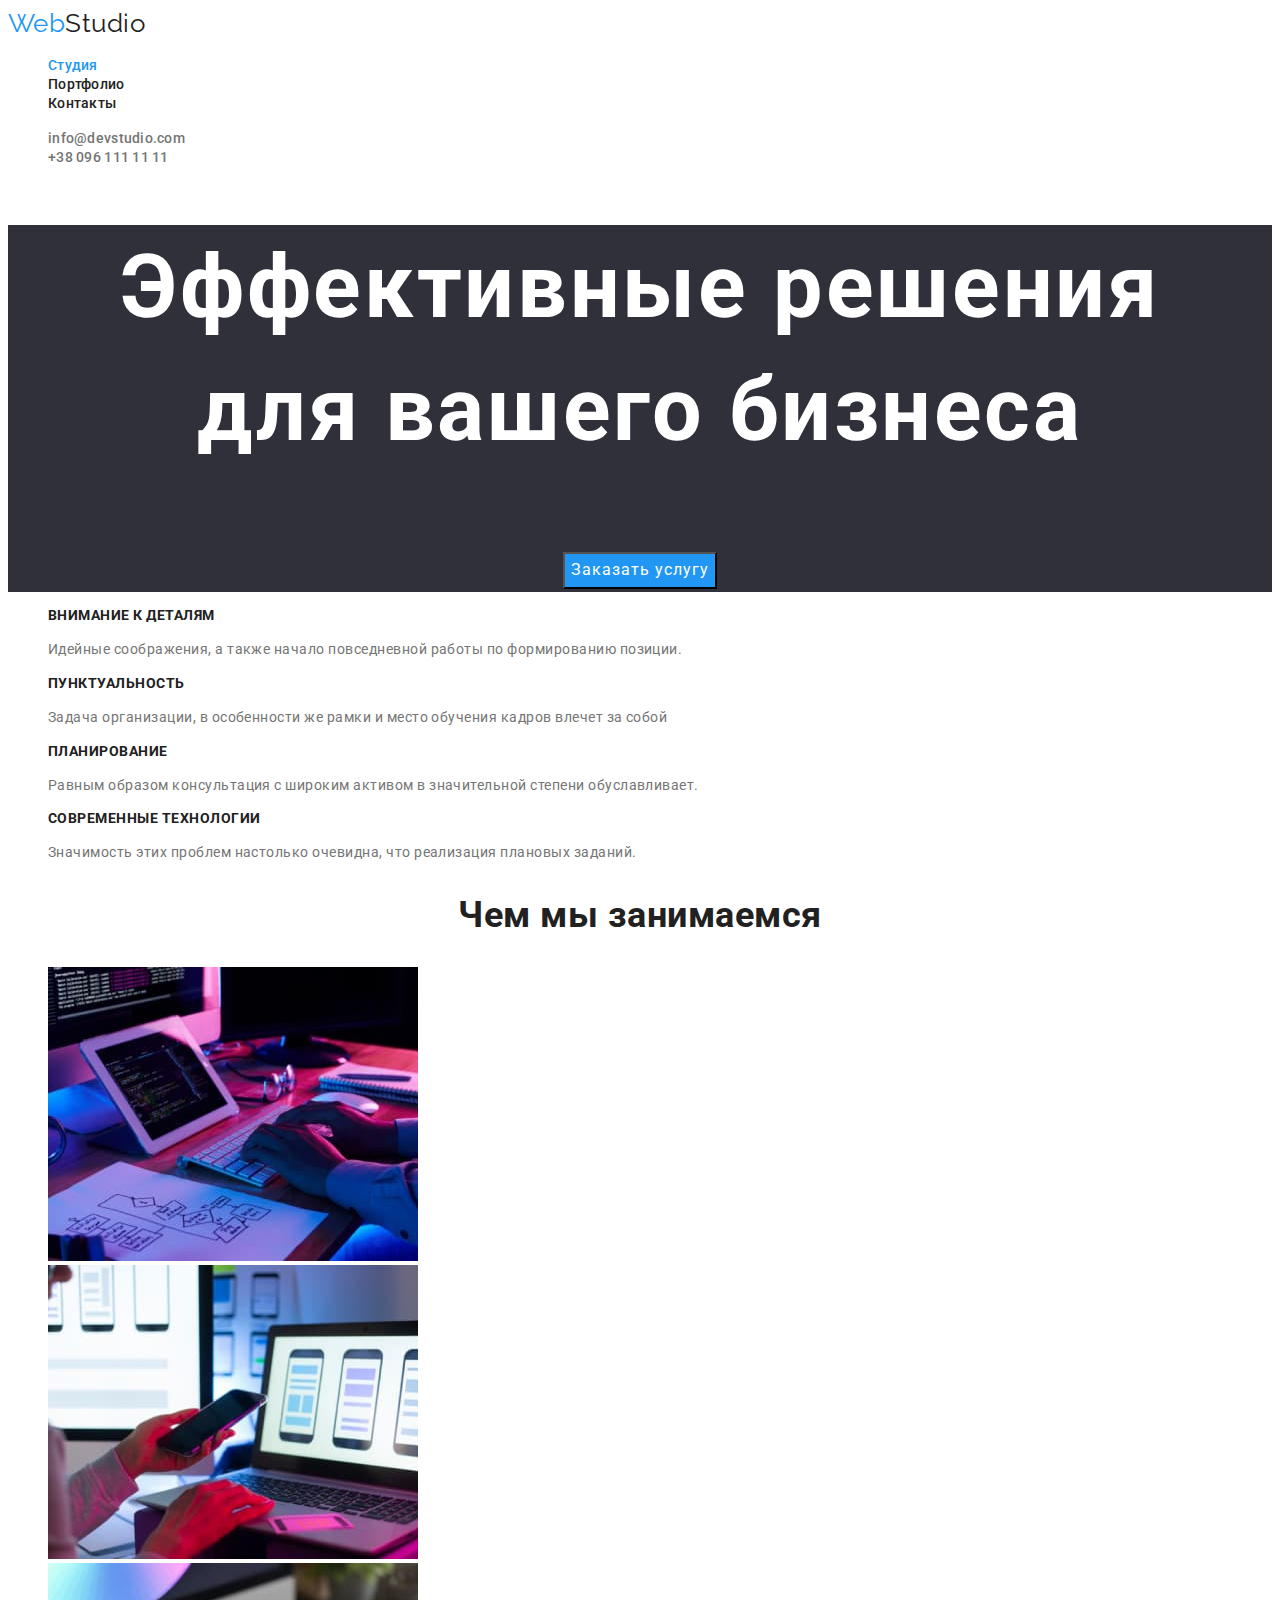
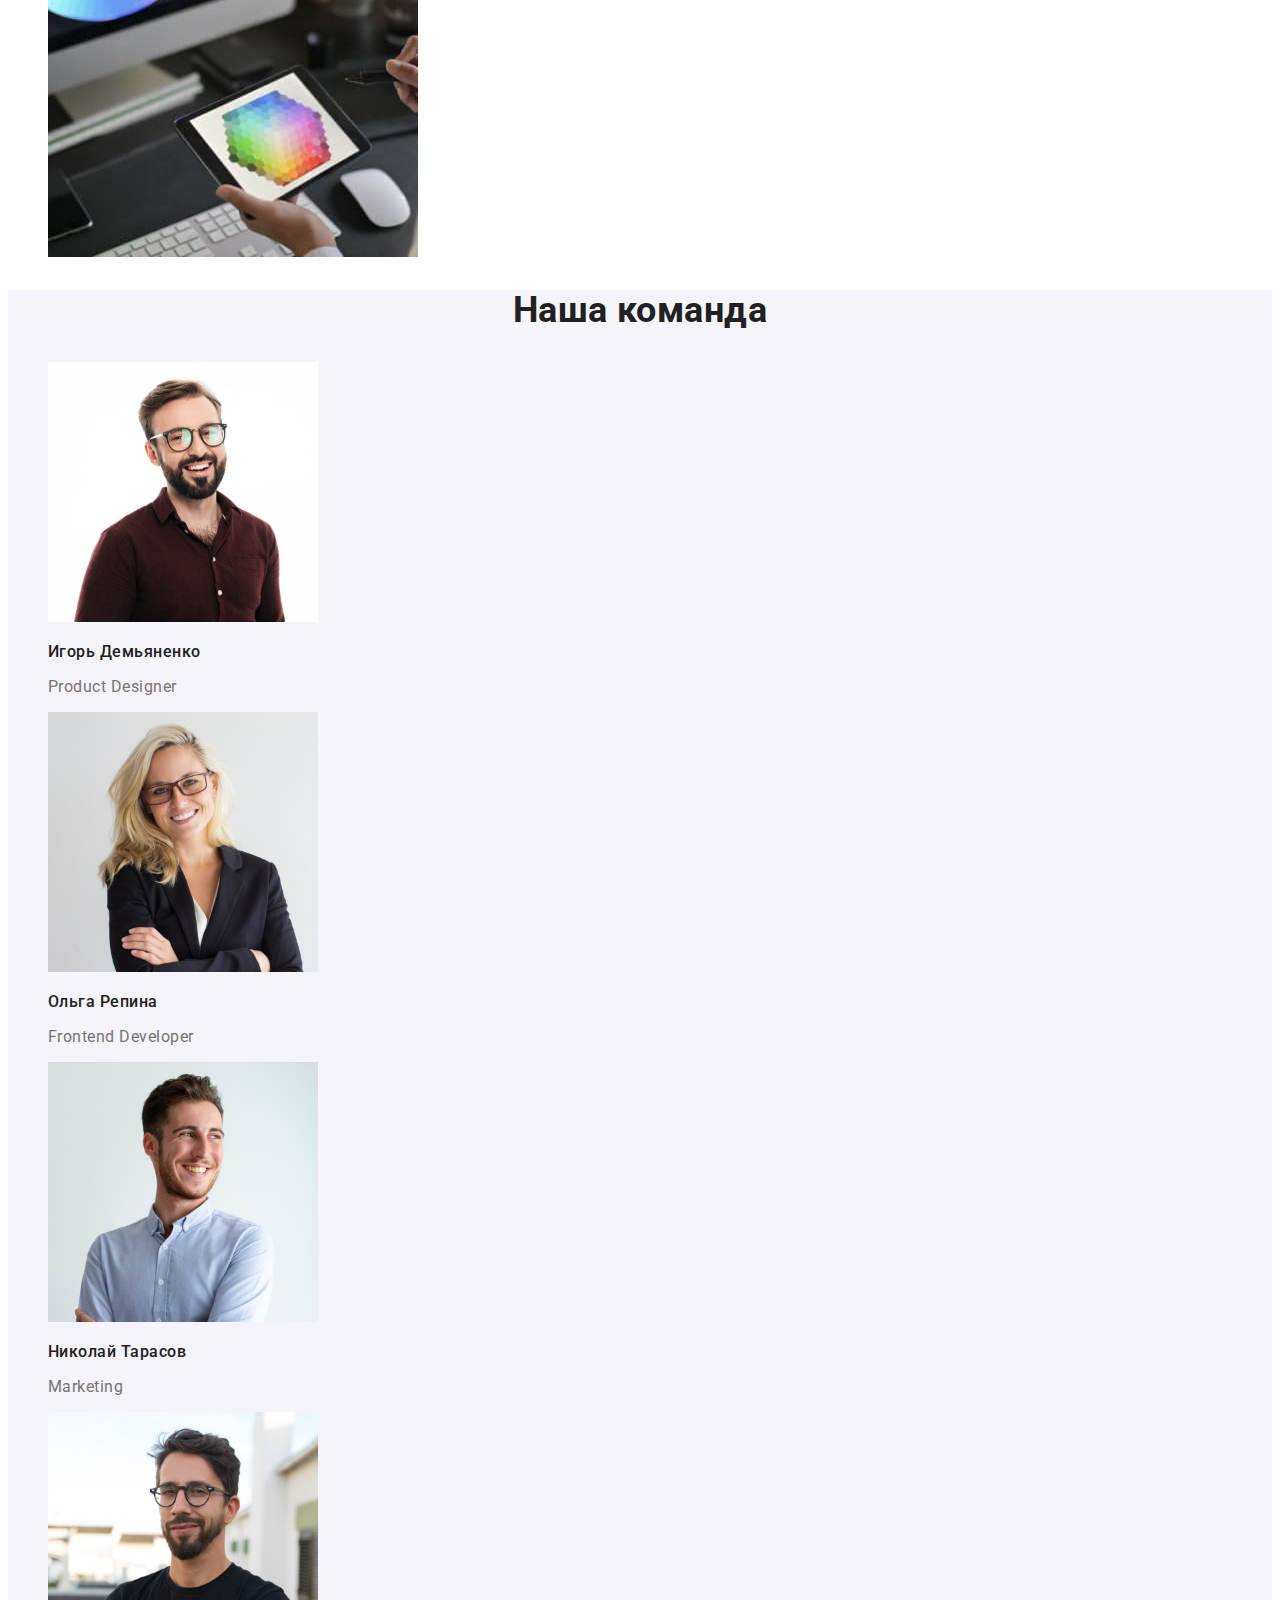
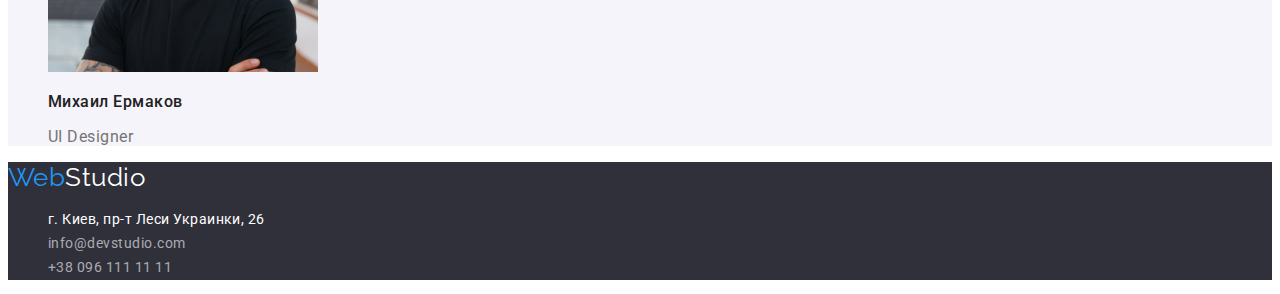
<file: index.html>
<!DOCTYPE html>
<html lang="ru">
<head>
    <meta charset="UTF-8">
    <meta http-equiv="X-UA-Compatible" content="IE=edge">
    <meta name="viewport" content="width=device-width, initial-scale=1.0">
    <title>Document</title>
    <link href="https://fonts.googleapis.com/css2?family=Raleway:wght@700&family=Roboto:wght@400;500;700;900&display=swap"
        rel="stylesheet">
    <link rel="stylesheet" href="./css/styles.css">
    
</head>
<body>
    <!--Шапка сайта-->
    <header>
        <nav>
            <a class="logo" href="/">Web<span class="accent">Studio</span></a>
            <ul>
                <li><a class="site-naw current" href="./index.html">Студия</a></li>
                <li><a class="site-naw" href="./profolio.html">Портфолио</a></li>
                <li><a class="site-naw" href="">Контакты</a></li>
            </ul>
        </nav>
        <ul>
            <li><a class="site-naw connect" href="mailto:info@devstudio.com">info@devstudio.com</a></li>
            <li><a class="site-naw connect" href="">+38 096 111 11 11</a></li>
        </ul>
    </header>
    <main>
    
        <!--Герой-->
        <section class="section-title hero">
            <h1>Эффективные решения<br>
                для вашего бизнеса</h1>
            <button class="button primary" type="button">Заказать услугу</button>
        </section>
    
        <!--Преимущества-->
        <section>
            <ul>
                <li>
                    <h3 class="title">Внимание к деталям</h3>
                    <p class="text">Идейные соображения, а также начало повседневной работы по формированию позиции.</p>
                </li>
                <li>
                    <h3 class="title">Пунктуальность</h3>
                    <p class="text">Задача организации, в особенности же рамки и место обучения кадров влечет за собой</p>
                </li>
                <li>
                    <h3 class="title">Планирование</h3>
                    <p class="text">Равным образом консультация с широким активом в значительной степени обуславливает.</p>
                </li>
                <li>
                    <h3 class="title">Современные технологии</h3>
                    <p class="text">Значимость этих проблем настолько очевидна, что реализация плановых заданий.</p>
                </li>
            </ul>
        </section>
    
        <!--Деятельность компании-->
        <section>
            <h2 class="headline">Чем мы занимаемся</h2>
            <ul>
                <li><img src="./images/box1.jpg" alt="Руки на клавиатуре" width="370"></li>
                <li><img src="./images/box2.jpg" alt="Рука с телефоном и открытым ноутбуком" width="370"></li>
                <li><img src="./images/box3.jpg" alt="В руке планшет с цветовой палитрой" width="370"></li>
            </ul>
        </section>
    
        <!--Команда-->
        <section class="section">
            <h2 class="headline">Наша команда</h2>
            <ul>
                <li><img src="./images/img1.jpg" alt="Парень в коричневой рубашке" width="270">
                    <h3 class="list">Игорь Демьяненко</h3>
                    <p class="item" lang="en">Product Designer</p>
                </li>
                <li><img src="./images/img2.jpg" alt="Девушка в черном пиджаке" width="270">
                    <h3 class="list">Ольга Репина</h3>
                    <p class="item" lang="en">Frontend Developer</p>
                </li>
                <li><img src="./images/img3.jpg" alt="Парень в белой рубашке" width="270">
                    <h3 class="list">Николай Тарасов</h3>
                    <p class="item" lang="en">Marketing</p>
                </li>
                <li><img src="./images/img4.jpg" alt="Парень в черной футболке" width="270">
                    <h3 class="list">Михаил Ермаков</h3>
                    <p class="item" lang="en">UI Designer</p>
                </li>
            </ul>
        </section>
    </main>
    
    <!--Подвал-->
    <footer class="footer-title">
        <a class="logo" href="/">Web<span class="footer-accent">Studio</span></a>
        <ul>
            <li><a class="ad-list" href="">
                   г. Киев, пр-т Леси Украинки, 26</a></li>
            <li><a class="ft-list" href="mailto:info@devstudio.com">info@devstudio.com</a></li>
            <li><a class="ft-list" href="">+38 096 111 11 11</a></li>
        </ul>
    </footer>
</body>
</html>
</file>
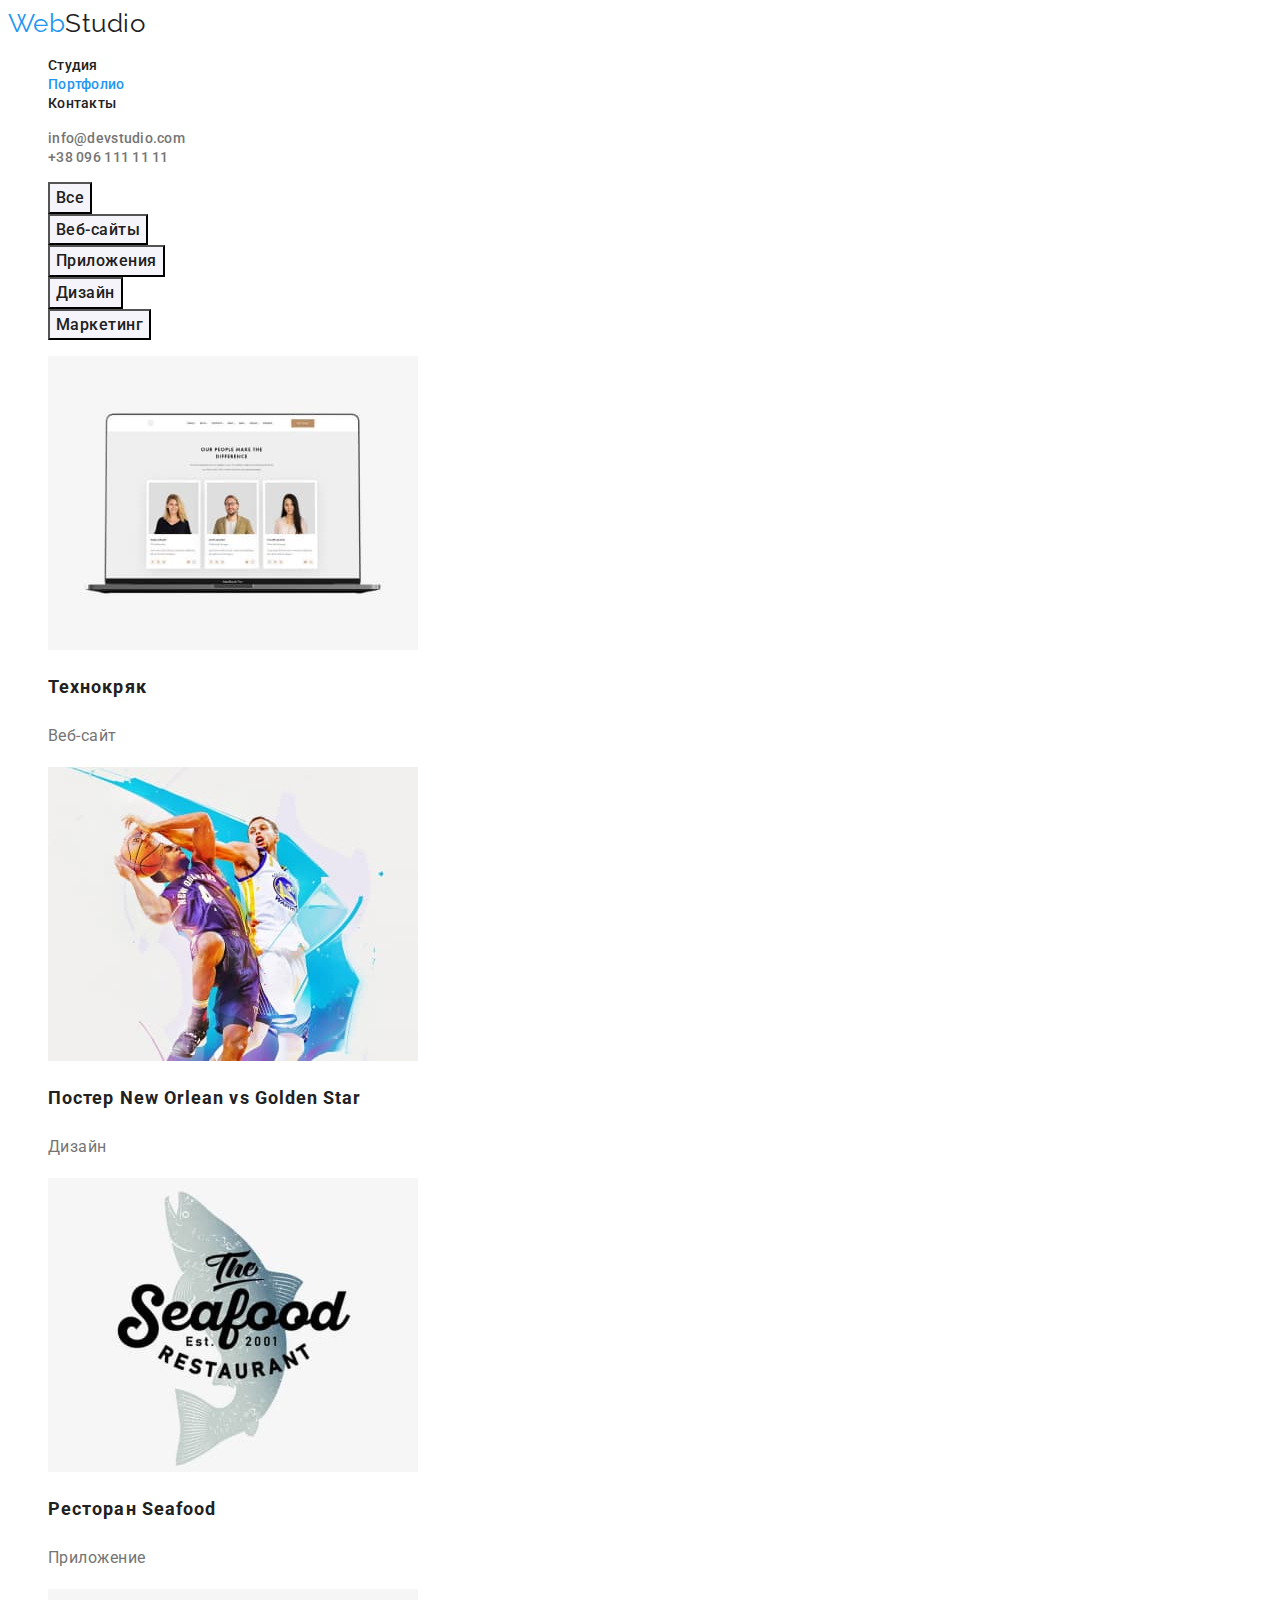
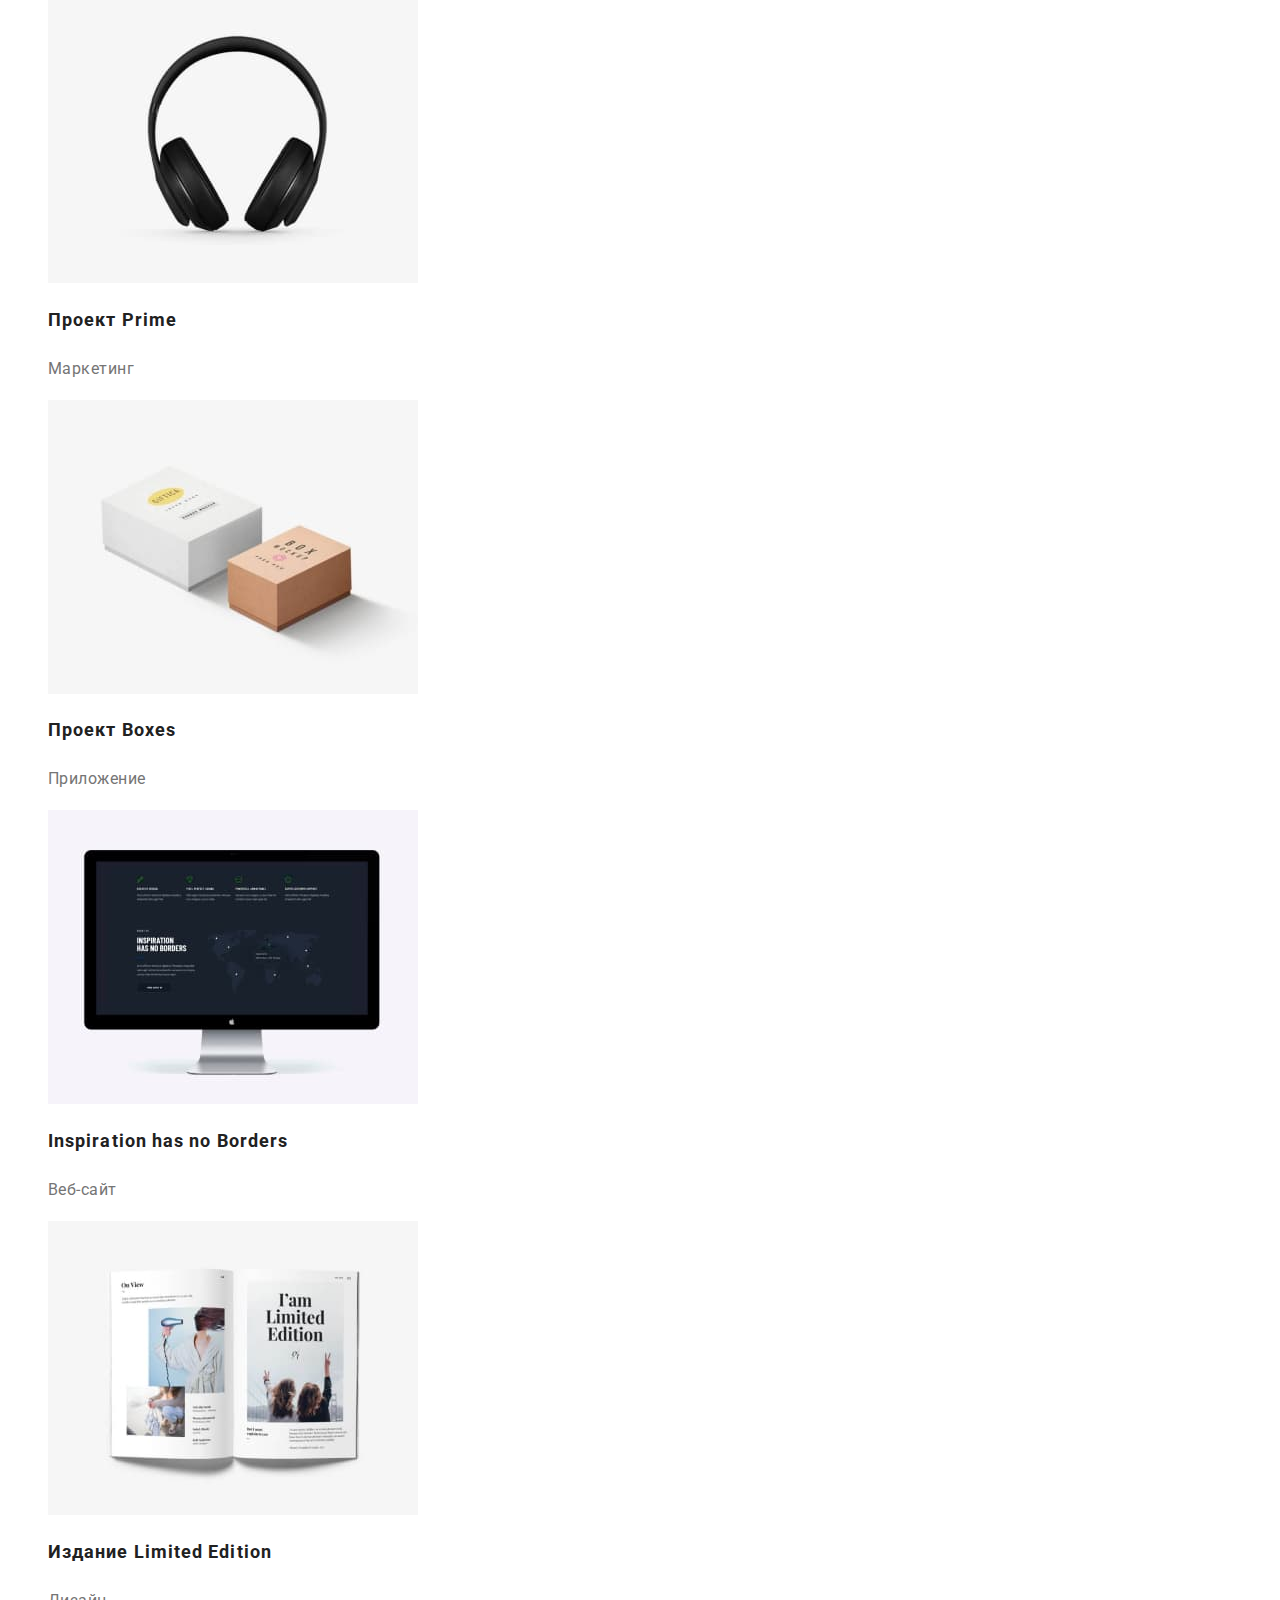
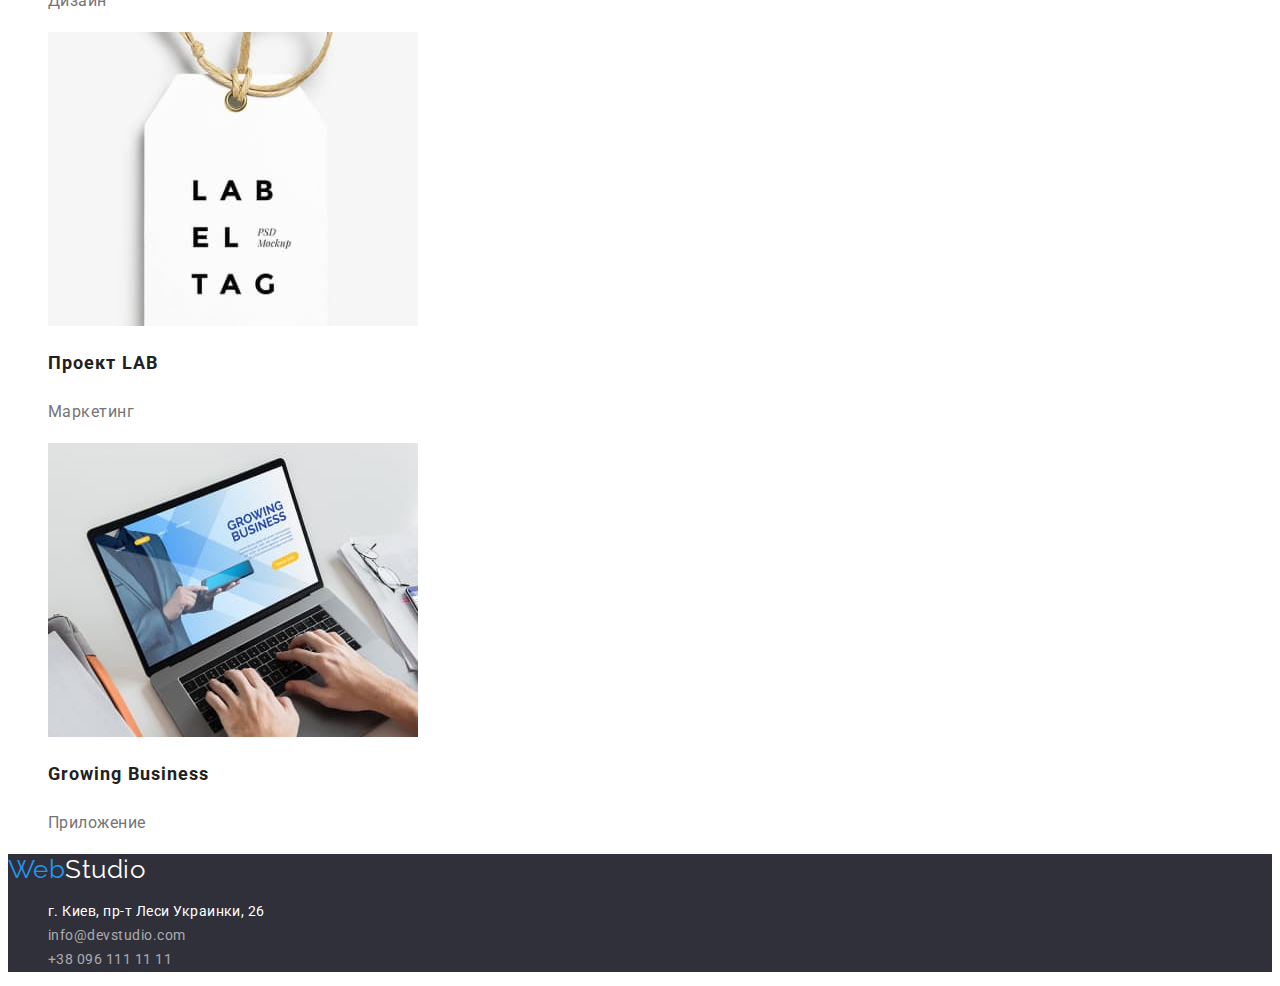
<file: profolio.html>
<!DOCTYPE html>
<html lang="ru">
<head>
    <meta charset="UTF-8">
    <meta http-equiv="X-UA-Compatible" content="IE=edge">
    <meta name="viewport" content="width=device-width, initial-scale=1.0">
    <title>Document</title>
    <link href="https://fonts.googleapis.com/css2?family=Raleway:wght@700&family=Roboto:wght@400;500;700;900&display=swap"
        rel="stylesheet">
    <link rel="stylesheet" href="./css/styles.css">
</head>
<body>
    <!--Шапка сайта-->
    <header>
            <nav>
                <a class="logo" href="/">Web<span class="accent">Studio</span></a>
                <ul>
                    <li><a class="site-naw" href="./index.html">Студия</a></li>
                    <li><a class="site-naw current" href="./profolio.html">Портфолио</a></li>
                    <li><a class="site-naw" href="">Контакты</a></li>
                </ul>
            </nav>
            <ul>
                <li><a class="site-naw connect" href="mailto:info@devstudio.com">info@devstudio.com</a></li>
                <li><a class="site-naw connect" href="">+38 096 111 11 11</a></li>
            </ul>
    </header>
    <!--Фильтер портфолио -->
    <main>
     <ul>
        <li><button class="button secondary" type="button">Все</button></li>
        <li><button class="button secondary" type="button">Веб-сайты</button></li>
        <li><button class="button secondary" type="button">Приложения</button></li>
        <li><button class="button secondary" type="button">Дизайн</button></li>
        <li><button class="button secondary" type="button">Маркетинг</button></li>
     </ul>
    <!--Портфолио-->
    <ul>
        <li><img src="./images/prof1.jpg" alt="Ноутбук" width="370">
            <h2 class="portfolio-title">Технокряк</h2>
            <p class="portfolio-text">Веб-сайт</p>
        </li>
        <li><img src="./images/prof2.jpg" alt="Постер" width="370">
            <h2 class="portfolio-title">Постер New Orlean vs Golden Star</h2>
            <p class="portfolio-text">Дизайн</p>
        </li>
        <li><img src="./images/prof3.jpg" alt="Эмблема ресторана" width="370">
            <h2 class="portfolio-title">Ресторан Seafood</h2>
            <p class="portfolio-text">Приложение</p>
        </li>
        <li><img src="./images/prof4.jpg" alt="Наушники" width="370">
            <h2 class="portfolio-title">Проект Prime</h2>
            <p class="portfolio-text">Маркетинг</p>
        </li>
        <li><img src="./images/prof5.jpg" alt="Коробки" width="370">
            <h2 class="portfolio-title">Проект Boxes</h2>
            <p class="portfolio-text">Приложение</p>
        </li>
        <li><img src="./images/prof6.jpg" alt="Монитор" width="370">
            <h2 class="portfolio-title">Inspiration has no Borders</h2>
            <p class="portfolio-text">Веб-сайт</p>
        </li>
        <li><img src="./images/prof7.jpg" alt="Книга" width="370">
            <h2 class="portfolio-title">Издание Limited Edition</h2>
            <p class="portfolio-text">Дизайн</p>
        </li>
        <li><img src="./images/prof8.jpg" alt="Бирка" width="370">
            <h2 class="portfolio-title">Проект LAB</h2>
            <p class="portfolio-text">Маркетинг</p>
        </li>
        <li><img src="./images/prof9.jpg" alt="Руки на клавиатуре ноутбука" width="370">
            <h2 class="portfolio-title">Growing Business</h2>
            <p class="portfolio-text">Приложение</p>
        </li>
    </ul>
    </main>
    <!--Подвал-->
    <footer class="footer-title">
        <a class="logo" href="/">Web<span class="footer-accent">Studio</span></a>
        <ul>
            <li><a class="ad-list" href="">
                    г. Киев, пр-т Леси Украинки, 26</a></li>
            <li><a class="ft-list" href="mailto:info@devstudio.com">info@devstudio.com</a></li>
            <li><a class="ft-list" href="">+38 096 111 11 11</a></li>
        </ul>
    </footer>
</body>
</html>
</file>
<file: css/styles.css>
:root {
  --primary-text-color: #212121;
  --title-text-color: #757575;
  --accent-color: #2196f3;
  --accent-whiter-color: #ffffff;
  --primary-bg-color: #ffffff;
  --secondary-bg-color: #f5f4fa;
  --accent-bg-color: #2f303a;
}

body {
  background-color: var(--primary-bg-color);
  color: var(--primary-text-color);
  font-family: roboto; sans-serif;
  letter-spacing: 0.03em;
}

ul{
      list-style: none;
  }

.section-title {
  background-color: var(--accent-bg-color);
  color: var(--accent-whiter-color);
}
.section {
  background-color: var(--secondary-bg-color);
}

/* логотип*/

.logo{
color: #2196F3; 
font-family: raleway, sans-serif;
font-size: 26px;
line-height: 1.2;
text-decoration:none;
}
.accent{
color:var(--primary-text-color);
}

.footer-accent{
 color: var(--accent-whiter-color);   
}


/*  навигация сайта */
.site-naw{
color: var(--primary-text-color);
font-weight: 500;
font-size: 14px;
line-height: 1.14;
letter-spacing: 0.02em;
text-decoration:none;
}

.site-naw:hover,
.site-naw:focus,
.ft-list:hover,
.ft-list:focus,
.ad-list:hover,
.ad-list:focus{
color: var(--accent-color);
}

.connect{
color: var(--title-text-color);
}

.current{
color: var(--accent-color)   
}

/* Герой */

.hero{
font-weight: 900;
font-size: 44px;
line-height: 1.4;
text-align: center;
letter-spacing: 0.06em;
}

/* button */

.button.primary{
background-color: var(--accent-color);
color: var(--accent-whiter-color);
font-family: inherit;
font-size: 16px;
line-height: 1.9;
letter-spacing: 0.06em;
}

.button.secondary{
background-color: var(--secondary-bg-color);
color: var(--primary-text-color);
font-family: inherit;
font-weight: 500;
font-size: 16px;
line-height: 1.60;
letter-spacing: 0.03em;
}

.button.secondary:hover,
.button.secondary:focus{
background-color: var(--accent-color);
color: var(--accent-whiter-color);  
}


/* Секция преимущества */

.title{
font-size: 14px;
line-height: 1.14;
text-transform:uppercase
}


.text{
color: var(--title-text-color);
font-size: 14px;
line-height: 1.7;
}

/* Заголовки */
.headline{ 
font-size: 36px;
line-height: 1.16;
text-align: center;
}

/* Команда */

.list{
font-weight: 500;
font-size: 16px;
line-height: 1.19;
}

.item{
color: var(--title-text-color);  
font-size: 16px;
line-height: 1.19;
}

/* Портфолио */
.portfolio-title{
font-size: 18px;
line-height: 2;
letter-spacing: 0.06em;
}

.portfolio-text{
color: var(--title-text-color);   
font-size: 16px;
line-height: 1.87;
}


/* Подвал */
.footer-title{
background-color: var(--accent-bg-color);
font-size: 14px;
line-height: 1.71;
}

.ad-list{
color: var(--accent-whiter-color);
text-decoration: none;
}

.ft-list{
color: rgba(255, 255, 255, 0.6); 
text-decoration: none;
}
</file>
